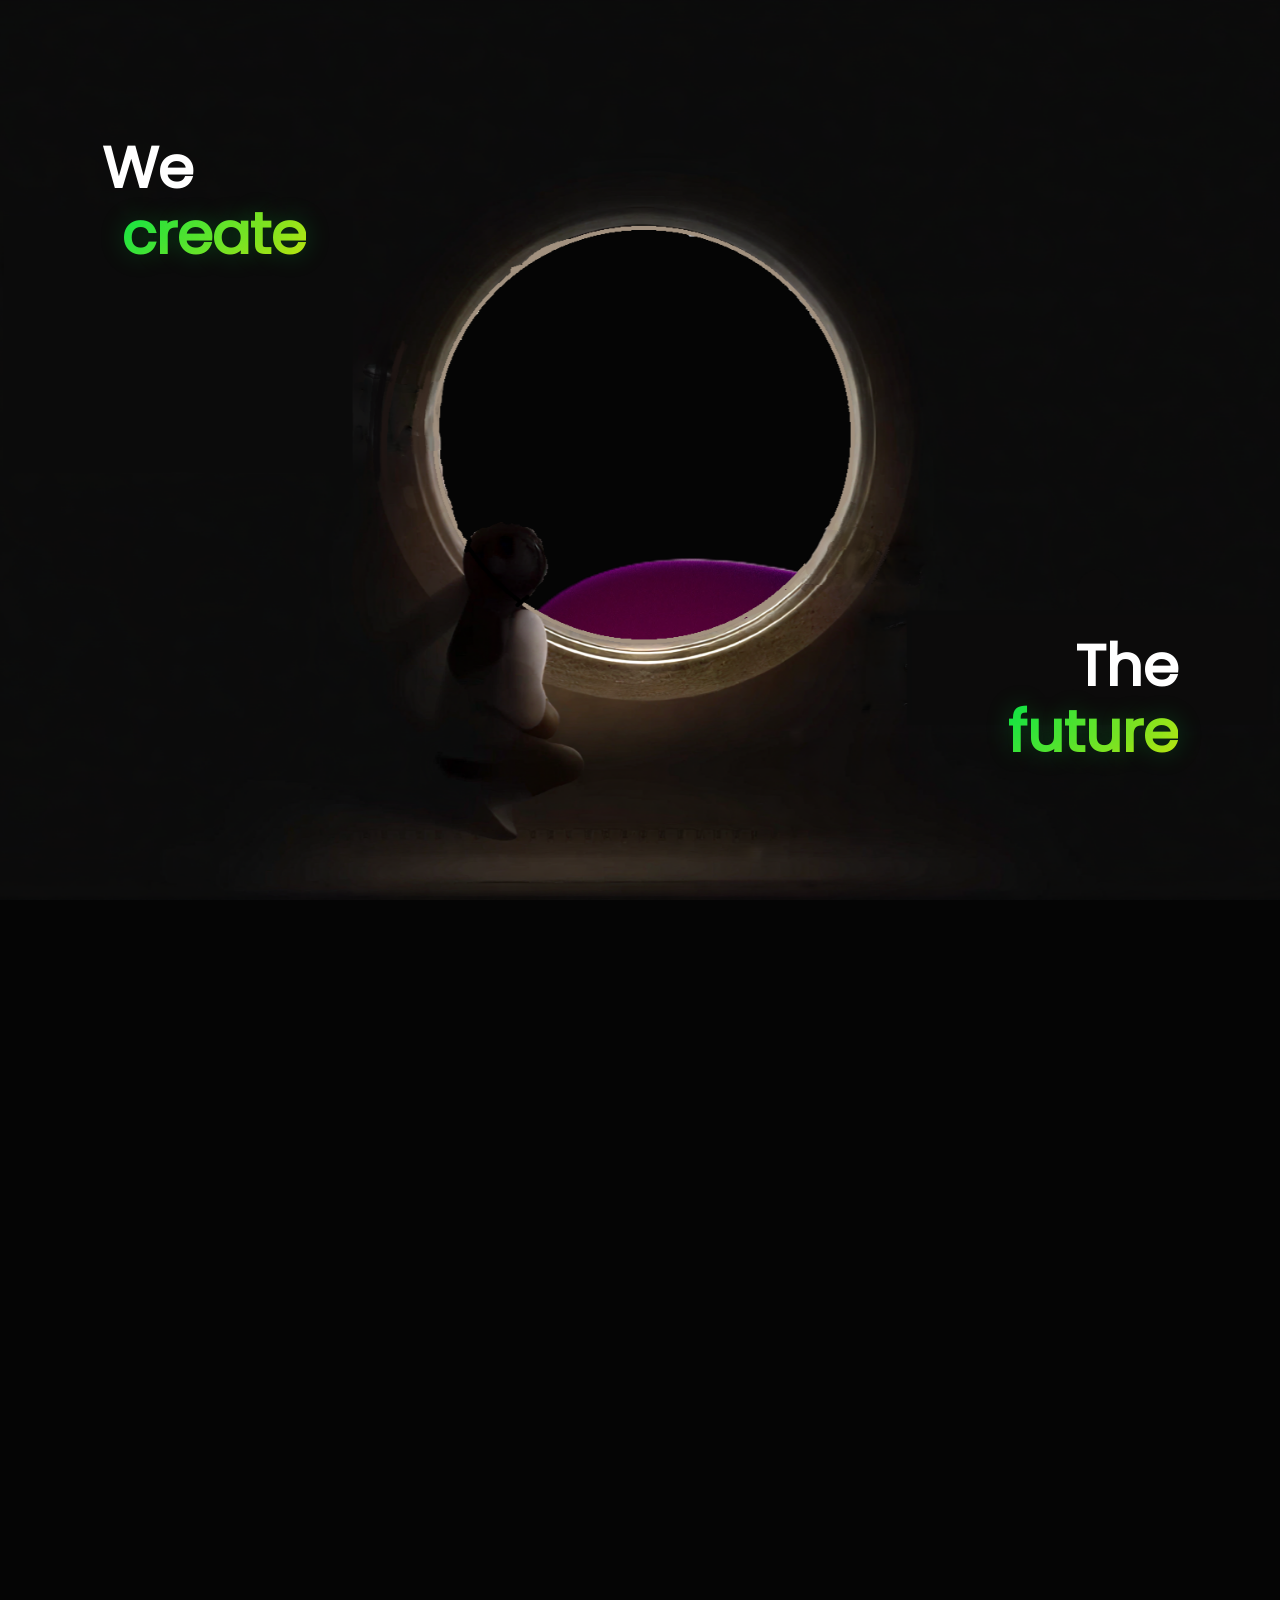
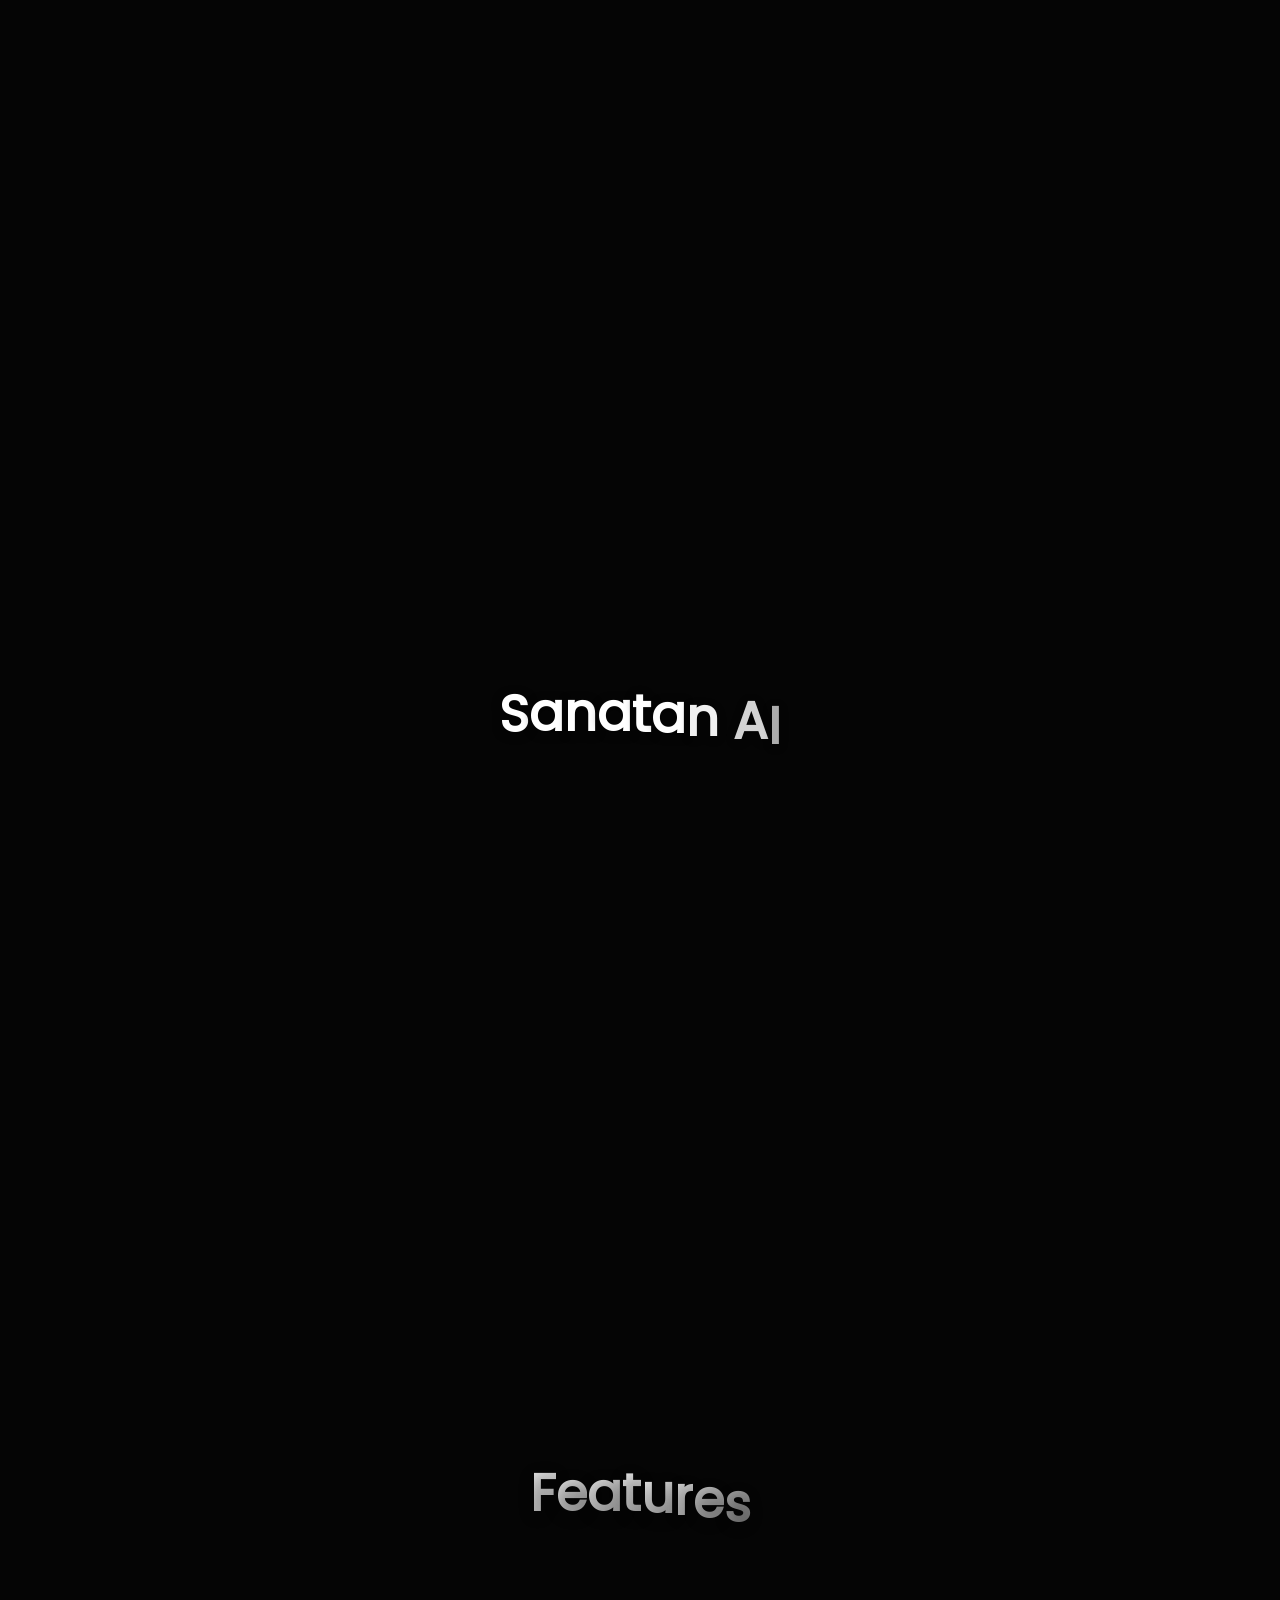
<file: index.html>
<!doctype html>
<html lang="en">
  <head>
    <meta charset="UTF-8" />
    <meta name="viewport" content="width=device-width, initial-scale=1.0" />
    <title>Sanatan AI - Welcome</title>
    <link rel="icon" type="image/png" href="/favicon-96x96.png" sizes="96x96" />
    <link rel="icon" type="image/svg+xml" href="/favicon.svg" />
    <link rel="shortcut icon" href="/favicon.ico" />
    <link rel="apple-touch-icon" sizes="180x180" href="/apple-touch-icon.png" />
    <meta name="apple-mobile-web-app-title" content="Sanatan AI" />
    <link rel="manifest" href="/site.webmanifest" />
    <script type="ld+json">
      {
          "@context": "https://schema.org",
          "@type": "WebSite",
          name: "Sanatan AI",
          url: "https://sanatan-ai.vercel.app",
          keywords:
            "Sanatan AI, Sanatan chatgpt, AI assiatant, Sanatan, ai, AI, ChatGPT, Gemini, Sanatan gemini, chatbot",
          description:
            "SANATAN AI — The Soul of Intelligence. One of the world's most advanced AI assistants, empowering users with authentic knowledge, spiritual guidance, and deep insights into Sanatan Dharma.",
          author: {
            "@type": "Person",
            name: "Shivam Sharma",
            url: "https://shivamsharma999.github.io",
          },
          publisher: {
            "@type": "Organization",
            name: "Sanatan AI",
          },
          inLanguage: ["en", "hi"],
          genre: ["AI", "Chatbot", "Sanatan Dharma"],
        },
    </script>
    <meta
      name="google-site-verification"
      content="uBdk-AkWWmrGQt7aYmEE0bgEboVTqpo6ws0tDA89azk"
    />
    <link rel="stylesheet" href="loader.css" />
    <link rel="stylesheet" href="./style.css" />
    <link rel="shortcut icon" href="favicon.ico" type="image/x-icon" />
    <link rel="shortcut icon" href="assets/logo.png" type="image/png" />
  </head>

  <body>
    <div class="loader-parent"><div class="loader"></div></div>
    <script>
      const loader = document.querySelector(".loader");
      for (let i = 0; i < 26; i++) {
        loader.innerHTML += "<div class='dot'></div>";
      }
    </script>
    <div class="wrapper center-flex">
      <div class="iimg center-flex">
        <img class="bg-image" src="./assets/logo.png" alt="Snatan AI" />
        <h1 class="logoTxt">Sanatan AI</h1>
      </div>

      <!-- THE TEXT -->
      <div class="content center-flex">
        <img src="./assets/girl.png" class="girl" alt="girl" />
        <h1 class="side-1">We<br /><span class="create">create</span></h1>
        <h1 class="side-2">The<br /><span class="future">future</span></h1>
      </div>
    </div>

    <!-- NEXT SECTION -->
    <div class="section-next center-flex">
      <h1>Sanatan AI</h1>
      <p>
        Meet <b>Sanatan AI</b> - The Soul of Intelligence.<br />
        This is the place where knowledge meets wisdom, science meet scriptures
        and technology meet dharma. Sanatan AI is a all-in-one platform
        providing you assistance about all your queries by integrating the
        answer with Sanatan Dharma. You get oppoutunities for discovering the
        ancient texts, and diving deep in them, which is all free of cost.
      </p>
    </div>
    <div class="section center-flex">
      <h1 class="section-title">Features</h1>
      <div class="feature-grid">
        <div class="feature-card center-flex">
          <div class="feature-icon">
            <svg
              xmlns="http://www.w3.org/2000/svg"
              viewBox="0 0 24 24"
              fill="none"
              stroke="currentColor"
              stroke-width="2"
              stroke-linecap="round"
              stroke-linejoin="round"
            >
              <path
                d="M20.59 13.41l-7.17 7.17a2 2 0 0 1-2.83 0L2 12V2h10l8.59 8.59a2 2 0 0 1 0 2.82z"
              ></path>
              <line x1="7" y1="7" x2="7.01" y2="7"></line>
            </svg>
          </div>
          <h1>Free of Cost</h1>
          <p>
            Sanatan AI is completely free of cost providing equal opportunities
            for everyone, poor and rich alike, to open their minds towards the
            concept of <i>karma</i>.
          </p>
        </div>
        <div class="feature-card center-flex">
          <div class="feature-icon">
            <svg
              xmlns="http://www.w3.org/2000/svg"
              viewBox="0 0 24 24"
              fill="none"
              stroke="currentColor"
              stroke-width="2"
              stroke-linecap="round"
              stroke-linejoin="round"
            >
              <rect x="2" y="3" width="20" height="14" rx="2" ry="2"></rect>
              <line x1="8" y1="21" x2="16" y2="21"></line>
              <line x1="12" y1="17" x2="12" y2="21"></line>
            </svg>
          </div>
          <h1>Cross Platform</h1>
          <p>
            Sanatan AI is a multi-platform application which runs on most
            browsers and is downloadable as a PWA on mobiles and as an app on
            Windows.
          </p>
        </div>
        <div class="feature-card center-flex">
          <div class="feature-icon">
            <svg
              xmlns="http://www.w3.org/2000/svg"
              viewBox="0 0 24 24"
              fill="none"
              stroke="currentColor"
              stroke-width="2"
              stroke-linecap="round"
              stroke-linejoin="round"
            >
              <polygon points="3 11 22 2 13 21 11 13 3 11"></polygon>
            </svg>
          </div>
          <h1>Interactive</h1>
          <p>
            Sanatan AI is a fully animated and UI-boosted chatbot. It has
            support for multiple themes, animated UIs, easy UX and moving icons.
            Enjoy your journey while exploring the roots of the universe.
          </p>
        </div>
        <div class="feature-card center-flex">
          <div class="feature-icon">
            <svg
              xmlns="http://www.w3.org/2000/svg"
              viewBox="0 0 24 24"
              fill="none"
              stroke="currentColor"
              stroke-width="2"
              stroke-linecap="round"
              stroke-linejoin="round"
            >
              <circle cx="12" cy="12" r="10"></circle>
              <circle cx="12" cy="12" r="6"></circle>
              <circle cx="12" cy="12" r="1"></circle>
            </svg>
          </div>
          <h1>Accurate</h1>
          <p>
            Sanatan AI is accurate in most of its tasks. Powered by Google's
            intelligent models, Sanatan AI perfectly understands the queries of
            users and performs actions accordingly.
          </p>
        </div>
      </div>
    </div>

    <div class="section-next center-flex">
      <h3>Are you still waiting??</h3>
      <br />
      <h1>Visit Now!</h1>
      <button
        class="visit center-flex"
        onclick="window.open('https:\/\/sanatan-ai.vercel.app', '_self')"
      >
        <img src="./assets/logo.png" alt="Sanatan Logo" class="visitImg" />
        Sanatan AI
      </button>
      <p class="footer center-flex">
        <img
          src="./assets/logo.png"
          alt="Sanatan Logo"
          style="display: inline; width: 30px; margin-right: 10px"
        />
        All Rights Reserved. Copyright © Sanatan AI, Inc. 2026
      </p>
    </div>

    <div class="bg"></div>

    <!-- SCRIPTS -->
    <script src="../gsap-public/umd/all.js"></script>
    <script src="../gsap-public/umd/ScrollTrigger.js"></script>
    <script src="../gsap-public/umd/SplitText.js"></script>

    <script src="./script.js" defer></script>
  </body>
</html>
</file>
<file: loader.css>
.loader{position:relative;transition:all 1s ease}.loader .dot{-webkit-animation-name:movement;animation-name:movement;-webkit-animation-duration:2s;animation-duration:2s;-webkit-animation-iteration-count:infinite;animation-iteration-count:infinite;-webkit-animation-timing-function:ease-in-out;animation-timing-function:ease-in-out;height:10px;position:absolute;top:-10px;transform:translate3d(0,-25px,0) scale(1);width:10px}.loader .dot:nth-of-type(1){-webkit-animation-delay:-.1s;animation-delay:-.1s;left:150px}.loader .dot:nth-of-type(1)::before{-webkit-animation-delay:-.1s;animation-delay:-.1s}.loader .dot:nth-of-type(2){-webkit-animation-delay:-1.2s;animation-delay:-1.2s;left:150px}.loader .dot:nth-of-type(2)::before{-webkit-animation-delay:-1.2s;animation-delay:-1.2s}.loader .dot:nth-of-type(3){-webkit-animation-delay:-.3s;animation-delay:-.3s;left:125px}.loader .dot:nth-of-type(3)::before{-webkit-animation-delay:-.3s;animation-delay:-.3s}.loader .dot:nth-of-type(4){-webkit-animation-delay:-1.4s;animation-delay:-1.4s;left:125px}.loader .dot:nth-of-type(4)::before{-webkit-animation-delay:-1.4s;animation-delay:-1.4s}.loader .dot:nth-of-type(5){-webkit-animation-delay:-.5s;animation-delay:-.5s;left:100px}.loader .dot:nth-of-type(5)::before{-webkit-animation-delay:-.5s;animation-delay:-.5s}.loader .dot:nth-of-type(6){-webkit-animation-delay:-1.6s;animation-delay:-1.6s;left:100px}.loader .dot:nth-of-type(6)::before{-webkit-animation-delay:-1.6s;animation-delay:-1.6s}.loader .dot:nth-of-type(7){-webkit-animation-delay:-.7s;animation-delay:-.7s;left:75px}.loader .dot:nth-of-type(7)::before{-webkit-animation-delay:-.7s;animation-delay:-.7s}.loader .dot:nth-of-type(8){-webkit-animation-delay:-1.8s;animation-delay:-1.8s;left:75px}.loader .dot:nth-of-type(8)::before{-webkit-animation-delay:-1.8s;animation-delay:-1.8s}.loader .dot:nth-of-type(9){-webkit-animation-delay:-.9s;animation-delay:-.9s;left:50px}.loader .dot:nth-of-type(9)::before{-webkit-animation-delay:-.9s;animation-delay:-.9s}.loader .dot:nth-of-type(10){-webkit-animation-delay:-2s;animation-delay:-2s;left:50px}.loader .dot:nth-of-type(10)::before{-webkit-animation-delay:-2s;animation-delay:-2s}.loader .dot:nth-of-type(11){-webkit-animation-delay:-1.1s;animation-delay:-1.1s;left:25px}.loader .dot:nth-of-type(11)::before{-webkit-animation-delay:-1.1s;animation-delay:-1.1s}.loader .dot:nth-of-type(12){-webkit-animation-delay:-2.2s;animation-delay:-2.2s;left:25px}.loader .dot:nth-of-type(12)::before{-webkit-animation-delay:-2.2s;animation-delay:-2.2s}.loader .dot:nth-of-type(13){-webkit-animation-delay:-1.3s;animation-delay:-1.3s;left:0}.loader .dot:nth-of-type(13)::before{-webkit-animation-delay:-1.3s;animation-delay:-1.3s}.loader .dot:nth-of-type(14){-webkit-animation-delay:-2.4s;animation-delay:-2.4s;left:0}.loader .dot:nth-of-type(14)::before{-webkit-animation-delay:-2.4s;animation-delay:-2.4s}.loader .dot:nth-of-type(15){-webkit-animation-delay:-1.5s;animation-delay:-1.5s;left:-25px}.loader .dot:nth-of-type(15)::before{-webkit-animation-delay:-1.5s;animation-delay:-1.5s}.loader .dot:nth-of-type(16){-webkit-animation-delay:-2.6s;animation-delay:-2.6s;left:-25px}.loader .dot:nth-of-type(16)::before{-webkit-animation-delay:-2.6s;animation-delay:-2.6s}.loader .dot:nth-of-type(17){-webkit-animation-delay:-1.7s;animation-delay:-1.7s;left:-50px}.loader .dot:nth-of-type(17)::before{-webkit-animation-delay:-1.7s;animation-delay:-1.7s}.loader .dot:nth-of-type(18){-webkit-animation-delay:-2.8s;animation-delay:-2.8s;left:-50px}.loader .dot:nth-of-type(18)::before{-webkit-animation-delay:-2.8s;animation-delay:-2.8s}.loader .dot:nth-of-type(19){-webkit-animation-delay:-1.9s;animation-delay:-1.9s;left:-75px}.loader .dot:nth-of-type(19)::before{-webkit-animation-delay:-1.9s;animation-delay:-1.9s}.loader .dot:nth-of-type(20){-webkit-animation-delay:-3s;animation-delay:-3s;left:-75px}.loader .dot:nth-of-type(20)::before{-webkit-animation-delay:-3s;animation-delay:-3s}.loader .dot:nth-of-type(21){-webkit-animation-delay:-2.1s;animation-delay:-2.1s;left:-100px}.loader .dot:nth-of-type(21)::before{-webkit-animation-delay:-2.1s;animation-delay:-2.1s}.loader .dot:nth-of-type(22){-webkit-animation-delay:-3.2s;animation-delay:-3.2s;left:-100px}.loader .dot:nth-of-type(22)::before{-webkit-animation-delay:-3.2s;animation-delay:-3.2s}.loader .dot:nth-of-type(23){-webkit-animation-delay:-2.3s;animation-delay:-2.3s;left:-125px}.loader .dot:nth-of-type(23)::before{-webkit-animation-delay:-2.3s;animation-delay:-2.3s}.loader .dot:nth-of-type(24){-webkit-animation-delay:-3.4s;animation-delay:-3.4s;left:-125px}.loader .dot:nth-of-type(24)::before{-webkit-animation-delay:-3.4s;animation-delay:-3.4s}.loader .dot:nth-of-type(25){-webkit-animation-delay:-2.5s;animation-delay:-2.5s;left:-150px}.loader .dot:nth-of-type(25)::before{-webkit-animation-delay:-2.5s;animation-delay:-2.5s}.loader .dot:nth-of-type(26){-webkit-animation-delay:-3.6s;animation-delay:-3.6s;left:-150px}.loader .dot:nth-of-type(26)::before{-webkit-animation-delay:-3.6s;animation-delay:-3.6s}.loader .dot::before{-webkit-animation-name:size-opacity;animation-name:size-opacity;-webkit-animation-duration:2s;animation-duration:2s;-webkit-animation-iteration-count:infinite;animation-iteration-count:infinite;-webkit-animation-timing-function:ease;animation-timing-function:ease;background:#fff;border-radius:50%;content:"";display:block;height:100%;width:100%}.loader .dot:nth-of-type(even)::before{background-color:#ff47aa;box-shadow:inset 0 0 4px #ff1492}@-webkit-keyframes movement{0%{transform:translate3d(0,-25px,0);z-index:0}50%{transform:translate3d(0,25px,0);z-index:10}100%{transform:translate3d(0,-25px,0);z-index:-5}}@keyframes movement{0%{transform:translate3d(0,-25px,0);z-index:0}50%{transform:translate3d(0,25px,0);z-index:10}100%{transform:translate3d(0,-25px,0);z-index:-5}}@-webkit-keyframes size-opacity{0%{opacity:1;transform:scale(1)}25%{transform:scale(1.5)}50%{opacity:1}75%{opacity:.35;transform:scale(.5)}100%{opacity:1;transform:scale(1)}}@keyframes size-opacity{0%{opacity:1;transform:scale(1)}25%{transform:scale(1.5)}50%{opacity:1}75%{opacity:.35;transform:scale(.5)}100%{opacity:1;transform:scale(1)}}
</file>
<file: style.css>
* {
  margin: 0;
  padding: 0;
  box-sizing: border-box;
}

body {
  background-color: #050505;
  color: #fff;
  font-family:
    "Poppins",
    -apple-system,
    BlinkMacSystemFont,
    "Segoe UI",
    Roboto,
    Helvetica,
    Arial,
    sans-serif;
  overflow-x: hidden;
}

.wrapper {
  position: relative;
  width: 100%;
  height: 100vh;
  overflow: hidden;
}

.iimg {
  position: absolute;
  top: 0;
  left: 0;
  width: 100%;
  height: 100%;
  flex-direction: column;
  z-index: 2;
}

.bg-image {
  object-fit: contain;
  width: 180px;
  height: 180px;
  filter: drop-shadow(0 0 30px rgba(10, 228, 72, 0.25));
}

.logoTxt {
  font-size: 3rem;
  font-weight: 800;
  margin-top: 20px;
  color: transparent;
  background: linear-gradient(135deg, #fff, #a0a0a0);
  background-clip: text;
  -webkit-background-clip: text;
  -webkit-text-fill-color: transparent;
  letter-spacing: 2px;
  text-shadow: 0 4px 20px rgba(255, 255, 255, 0.1);
}

.logoTxt * {
  background: inherit;
  -webkit-background-clip: inherit;
  background-clip: inherit;
  -webkit-text-fill-color: inherit;
  color: inherit;
}

.content {
  position: absolute;
  z-index: 3;
  width: 100%;
  height: 100%;
  pointer-events: none;
}

.girl {
  height: 100vh;
  pointer-events: none;
}

h1.side-1,
h1.side-2 {
  position: absolute;
  font-size: clamp(2rem, 4.5vw, 4.5rem);
  font-weight: 700;
  line-height: 1.15;
}

h1.side-1 {
  top: 15vh;
  left: 8vw;
  text-align: left;
}

h1.side-2 {
  bottom: 15vh;
  right: 8vw;
  text-align: right;
}

span.create,
span.future {
  display: inline-block;
  margin-left: 20px;
  background: linear-gradient(135deg, #0ae448, #cee40a);
  background-clip: text;
  -webkit-background-clip: text;
  -webkit-text-fill-color: transparent;
  font-weight: 800;
  text-shadow: 0 0 25px rgba(10, 228, 72, 0.25);
}

.section-next,
.section {
  min-height: 100vh;
  width: 100%;
  flex-direction: column;
  z-index: 10;
  padding: 80px 40px;
  position: relative;
  gap: 40px;
}

.section-next {
  background: linear-gradient(rgba(5, 5, 5, 0.88), rgba(5, 5, 5, 0.88)), url("./assets/bg-2.jpg");
  background-size: cover;
  background-position: center;
  background-attachment: fixed;
  text-align: center;
}

.section-next h1 {
  font-size: clamp(2.2rem, 4vw, 3.5rem);
  font-weight: 700;
  margin-bottom: 20px;
  text-shadow: 0 2px 10px rgba(0, 0, 0, 0.5);
}

.section-next p {
  max-width: 800px;
  font-size: clamp(1rem, 2vw, 1.2rem);
  line-height: 1.8;
  color: #e0e0e0;
  margin: 0 auto;
  font-weight: 300;
}

.section-next b {
  color: #0ae448;
  font-weight: 600;
}

.section-next h3 {
  font-size: 1.5rem;
  color: #cee40a;
  font-weight: 500;
  letter-spacing: 1px;
}

.section {
  background-color: #050505;
}

.section-title {
  font-size: clamp(2.2rem, 4vw, 3.5rem);
  font-weight: 700;
  margin-bottom: 20px;
  background: linear-gradient(135deg, #fff, #888);
  background-clip: text;
  -webkit-background-clip: text;
  -webkit-text-fill-color: transparent;
  text-shadow: 0 4px 15px rgba(0, 0, 0, 0.3);
  text-align: center;
}

.section-title * {
  background: inherit;
  -webkit-background-clip: inherit;
  background-clip: inherit;
  -webkit-text-fill-color: inherit;
  color: inherit;
}

.bg {
  background-image: url(./assets/bg.png);
  position: fixed;
  top: 0;
  left: 0;
  width: 100vw;
  height: 100vh;
  pointer-events: none;
  z-index: -1;
  background-size: cover;
  background-repeat: no-repeat;
  opacity: 0.8;
}

.visit {
  height: 56px;
  padding: 0 35px;
  opacity: 0;
  transform: scale(0.85);
  margin-top: 20px;
  font-size: 1.25rem;
  font-weight: 600;
  background: #0ae448;
  color: #050505;
  border-radius: 50px;
  border: 0;
  position: relative;
  overflow: hidden;
  transition: all .5s cubic-bezier(0.25, 0.8, 0.25, 1);
  box-shadow: 0 4px 20px rgba(10, 228, 72, 0.3);
}

.visitImg {
  width: 44px;
  height: 44px;
  position: absolute;
  left: -60px;
  top: 6px;
  transition: all .5s cubic-bezier(0.25, 0.8, 0.25, 1);
}

.visit:hover {
  background: #ffc320;
  padding-left: 70px;
  padding-right: 25px;
  cursor: pointer;
  box-shadow: 0 8px 30px rgba(255, 195, 32, 0.5);
  color: #000;
}

.visit:hover .visitImg {
  left: 15px;
}

.footer {
  position: absolute;
  bottom: 20px;
  font-size: 0.9rem;
  color: #555;
  width: 100%;
  text-align: center;
  border-top: 1px solid rgba(255, 255, 255, 0.03);
  padding: 20px 20px 0 20px;
  max-width: 1000px;
  left: 50%;
  transform: translateX(-50%);
}

.feature-grid {
  display: grid;
  gap: 2rem;
  grid-template-columns: repeat(auto-fit, minmax(260px, 1fr));
  width: 100%;
  max-width: 1200px;
  margin: 30px auto 0 auto;
}

.feature-card {
  background: rgba(15, 15, 15, 0.65);
  backdrop-filter: blur(12px);
  -webkit-backdrop-filter: blur(12px);
  border: 1px solid rgba(255, 255, 255, 0.05);
  border-radius: 24px;
  padding: 40px 30px;
  flex-direction: column;
  transition: all 0.4s cubic-bezier(0.25, 0.8, 0.25, 1);
  position: relative;
  overflow: hidden;
  box-shadow: 0 10px 30px rgba(0, 0, 0, 0.4);
  text-align: center;
  justify-content: flex-start;
  height: 100%;
  opacity: 0;
  transform: scale(0.8);
}

.feature-card::before {
  content: '';
  position: absolute;
  top: 0;
  left: 0;
  width: 100%;
  height: 100%;
  background: radial-gradient(circle at top right, rgba(10, 228, 72, 0.12), transparent 50%);
  opacity: 0;
  transition: opacity 0.4s ease;
  pointer-events: none;
}

.feature-card:hover {
  transform: translateY(-8px);
  border-color: rgba(10, 228, 72, 0.3);
  box-shadow: 0 15px 40px rgba(10, 228, 72, 0.15);
}

.feature-card:hover::before {
  opacity: 1;
}

.feature-icon {
  width: 64px;
  height: 64px;
  border-radius: 50%;
  background: rgba(10, 228, 72, 0.08);
  border: 1px solid rgba(10, 228, 72, 0.2);
  display: flex;
  align-items: center;
  justify-content: center;
  margin-bottom: 25px;
  color: #0ae448;
  box-shadow: 0 0 15px rgba(10, 228, 72, 0.1);
  transition: all 0.4s ease;
  flex-shrink: 0;
}

.feature-icon svg {
  width: 28px;
  height: 28px;
}

.feature-card:hover .feature-icon {
  transform: scale(1.1) rotate(8deg);
  background: rgba(10, 228, 72, 0.2);
  color: #fff;
  box-shadow: 0 0 25px rgba(10, 228, 72, 0.4);
  border-color: rgba(10, 228, 72, 0.4);
}

.feature-card h1 {
  font-size: 1.4rem;
  margin-bottom: 12px;
  font-weight: 600;
  color: #fff;
  text-shadow: 0 2px 10px rgba(0, 0, 0, 0.5);
}

.feature-card p {
  font-size: 0.95rem;
  line-height: 1.65;
  color: #b0b0b0;
  font-weight: 300;
}

.center-flex {
  display: flex;
  align-items: center;
  justify-content: center;
}

@media (max-width: 700px) {

  .section-next,
  .section {
    padding: 60px 24px;
  }

  h1.side-1 {
    top: 10vh;
    left: 5vw;
  }

  h1.side-2 {
    bottom: 10vh;
    right: 5vw;
  }

  .bg {
    opacity: 0.4;
  }
}

@font-face {
  font-family: "Poppins";
  src: url(./assets/font.woff2) format("woff2");
}
.loader-parent {
  position: fixed;
  width: 100vw;
  height: 100vh;
  display: flex;
  align-items: center;
  justify-content: center;
  background-color: #0a0a0a;
  z-index: 9999;
  top: 50%;
  left: 50%;
  transform: translateX(-50%) translateY(-50%);
  transition: all 1s ease;
}
.loader-parent.hide .loader {
  opacity: 0;
  overflow: hidden;
}
.loader-parent.hide {
  opacity: 0;
  border-radius: 50%;
  transform: translateX(-50%) translateY(50%) scale(0.1);
}
@keyframes l9 {
  to {background-position: calc(50% + 1.6em) 0,calc(50% + 3.2em) .8em}
}
</file>
